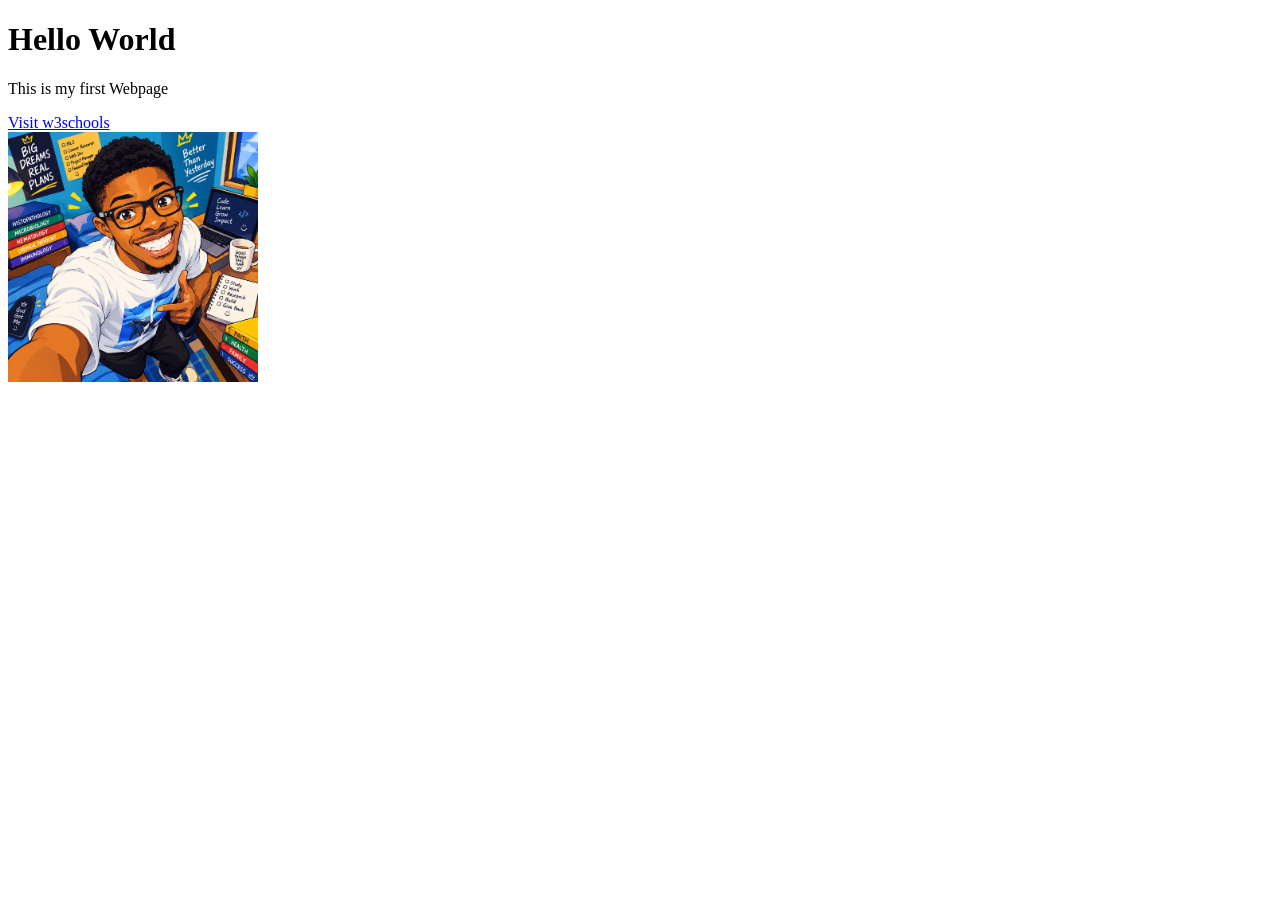
<file: index.html>
<!DOCTYPE html>
<html lang="en">
<head>
    <title>My First Page</title>
</head>
<body>
    <h1>Hello World</h1>
    <p>This is my first Webpage</p>
    <a href="https://www.w3schools.com/html/html_attributes.asp">Visit w3schools</a><br>
    <img src="Josh anime.jpg.png" width="250" alt="My animated photo">
</body>
</html>
</file>
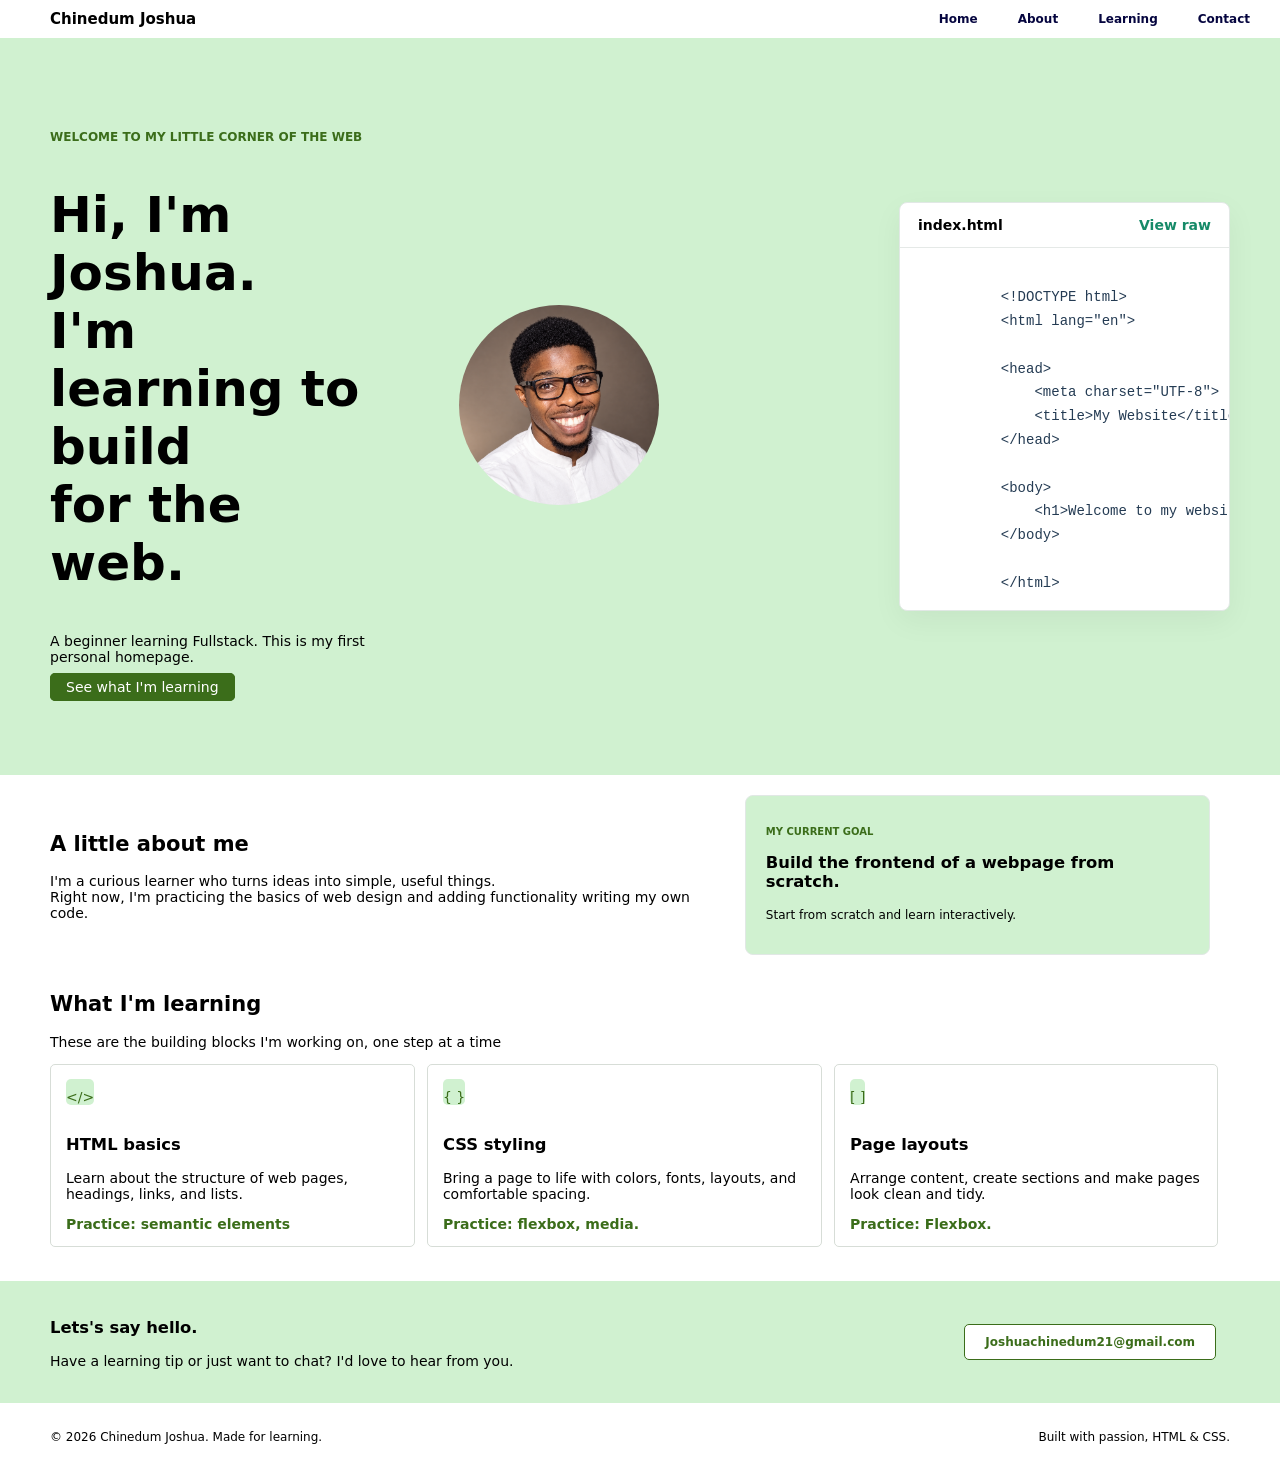
<file: josh.html>
<!DOCTYPE html>
<html lang="en">
<head>
    <meta charset="UTF-8">
    <meta name="viewport" content="width=device-width, initial-scale=1.0">
    <title>profile page practice</title>
    <link rel="stylesheet" href="josh.css">
</head>
<body>
    <nav>
        <header class="name">Chinedum Joshua</header>
        <ul class="list">
            <li class="lyst"><a href="#Home">Home</a></li>
            <li class="lyst"><a href="#About">About</a></li>
            <li class="lyst"><a href="#Learning">Learning</a></li>
            <li class="lyst"><a href="#Contact">Contact</a></li>
        </ul>
    </nav>

    <section id="hero">
         <div class="hero-content">
            <div class="hero-text">
                <p class="eye">WELCOME TO MY LITTLE CORNER OF THE WEB</p>
                <h1>Hi, I'm Joshua.<br>
                    I'm learning to build<br> for the web.
                </h1>
                <p>A beginner learning Fullstack. This is my first personal homepage.</p>
                <a href="#Learning" class="hero-btn">See what I'm learning</a>
            </div>

            <div class="pics">
                <img src="Josh wyt.png" alt="Profile Image" width="200">
            </div>
            
            <!--Code card-->
            <div class="code-card">
                <div class="code-header">
                    <span>index.html</span>
                    <span>View raw</span>
                </div>

                <pre><code>
            &lt;!DOCTYPE html&gt;
            &lt;html lang="en"&gt;  

            &lt;head&gt;
                &lt;meta charset="UTF-8"&gt;
                &lt;title&gt;My Website&lt;/title&gt;
            &lt;/head&gt;
            
            &lt;body&gt;
                &lt;h1&gt;Welcome to my website!&lt;/h1&gt;
            &lt;/body&gt;

            &lt;/html&gt;</code></pre>
            </div>
        </div>
    </section>

    <section id="About">
        <div class="Abit">
            <h2>A little about me</h2>
            <p>I'm a curious learner who turns ideas into simple, useful things.<br> Right now, I'm practicing the basics of web design and adding functionality writing my own code.</p>
        </div>
        <div class="mint-card">
            <p>MY CURRENT GOAL</p>
            <h3>Build the frontend of a webpage from scratch.</h3>
            <p>Start from scratch and learn interactively.</p>
        </div>
    </section>

    <section id="Learning">
        <h2>What I'm learning</h2>
        <p>These are the building blocks I'm working on, one step at a time</p>
        <div class="items">
            <ul class="items-card">
                <li class="itec">
                    <p>&lt;/&gt;</p>
                    <h3>HTML basics</h3>
                    <p>Learn about the structure of web pages, headings, links, and lists.</p>
                    <p>Practice: semantic elements</p>
                </li>
                <li class="itec">
                    <p>{  }</p>
                    <h3>CSS styling</h3>
                    <p>Bring a page to life with colors, fonts, layouts, and comfortable spacing.</p>
                    <p>Practice: flexbox, media.</p>
                </li>
                <li class="itec">
                    <p>[  ]</p>
                    <h3>Page layouts</h3>
                    <p>Arrange content, create sections and make pages look clean and tidy.</p>
                    <p>Practice: Flexbox.</p>
                </li>
            </ul>
        </div>
    </section>

    <section id="Contact">
        <div>
            <h3>Lets's say hello.</h3>
            <p>Have a learning tip or just want to chat? I'd love to hear from you.</p>
        </div>
        <a href="www.gmail.com" class="contact-link" target="_blank"><b>Joshuachinedum21@gmail.com</b></a>
    </section>

    <footer>
        <p>&copy; 2026 Chinedum Joshua. Made for learning.</p>
        <p>Built with passion, HTML & CSS.</p>
    </footer>

</body>
</html>
</file>
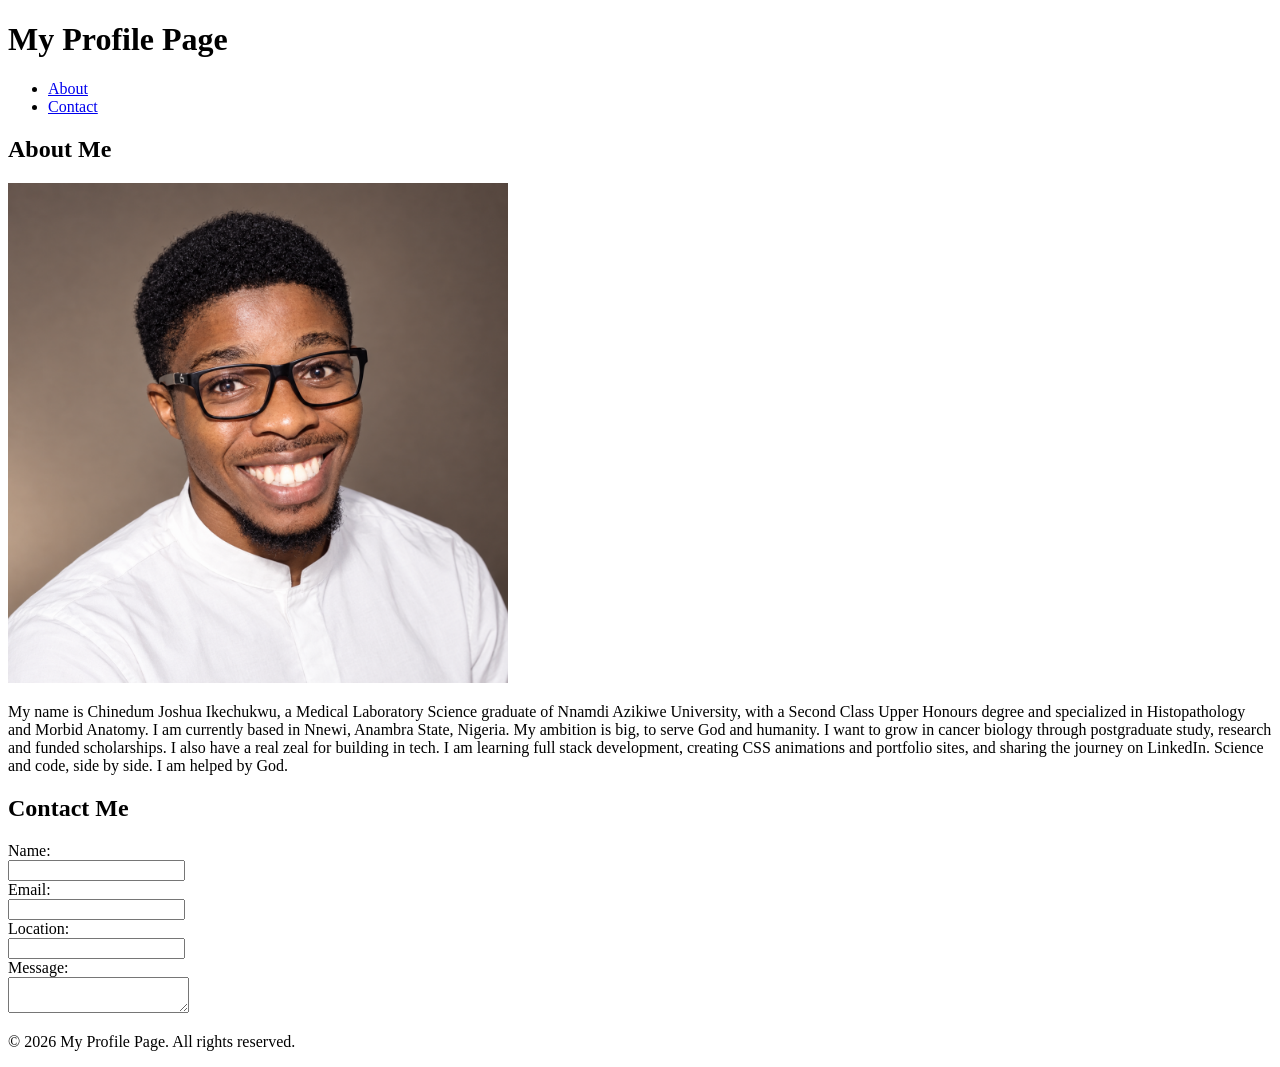
<file: Profile page.html>
<!DOCTYPE html>
<html lang="en">
<head>
    <meta charset="UTF-8">
    <meta name="viewport" content="width=device-width, initial-scale=1.0">
    <title>Profile Page</title>
</head>
<body>
   <header>
    <h1>My Profile Page</h1>
    <nav>
        <ul>
            <li><a href="#About">About</a></li>
            <li><a href="#Contact">Contact</a></li>
        </ul>
    </nav>
   </header>

   <section id="About">
    <h1>About Me</h1>
    <img src="Josh wyt.png" alt="Profile Image" width="500">
    <p>My name is Chinedum Joshua Ikechukwu, a Medical Laboratory Science graduate of Nnamdi Azikiwe University, with a Second Class Upper Honours degree and specialized in Histopathology and Morbid Anatomy. I am currently based in Nnewi, Anambra State, Nigeria.

My ambition is big, to serve God and humanity. I want to grow in cancer biology through postgraduate study, research and funded scholarships. I also have a real zeal for building in tech. I am learning full stack development, creating CSS animations and portfolio sites, and sharing the journey on LinkedIn. Science and code, side by side. I am helped by God.
</p>
   </section>

   <section id="Contact">
    <h1>Contact Me</h1>
    <form action="Profile page.html" method="post">
        <label for="name">Name:</label><br>
        <input type="text" id="name" name="name" required><br>
        
        <label for="email">Email:</label><br>
        <input type="email" id="email" name="email" required><br>

        <label for="Location">Location:</label><br>
        <input type="text" id="location" name="location" required><br>

        <label for="message">Message:</label><br>
        <textarea id="message" name="message" required></textarea><br>
    </form>
   </section>

   <footer>
    <p>&copy; 2026 My Profile Page. All rights reserved.</p>
   </footer>
</body>
</html>
</file>
<file: josh.css>
body {
    font-family: system-ui, -apple-system, BlinkMacSystemFont, 'Segoe UI', Roboto, Oxygen, Ubuntu, Cantarell, 'Open Sans', 'Helvetica Neue', sans-serif;
    font-size: 14px;
    padding: 0;
    margin: 0%;
    height: 100%;
}

.name {
    padding: 0 50px;
    font-weight: 900;
    font-size: 15px;
}
nav {
    display: flex;
    justify-content: space-between;
    align-items: center;
    z-index: 1000;
    width: 100%;
    font-size: 12px;
}

.list{
    display: flex;
    list-style: none;
    gap: 10px;
}

.lyst a {
    color: rgb(5, 5, 63);
    text-decoration: none;
    padding: 0 30px 0 0;
    font-weight: 600;
} 

.lyst a:visited {
    color: #3b6d1a;
}

.lyst a:hover {
    color: #3b6d1a;
}

#hero {
    background-color: rgba(99, 209, 99, 0.3);
    display: flex;
}

.eye {
    color: #3b6d1a;
    font-size: 12px;
    font-weight: 600;
}

.code-card {
    background: #ffffff;
    border: 1px solid #e1e8e5;
    border-radius: 8px;
    overflow: hidden;
    box-shadow: 0 10px 30px rgba(0, 0, 0, 0.05);
    margin-left: 160px;
}

.code-header {
    display: flex;
    justify-content: space-between;
    align-items: center;
    padding: 14px 18px;
    border-bottom: 1px solid #e5e9e7;
    font-size: 14px;
    font-weight: 600;
}

.code-header span:last-child {
    color: #168a68;
}

.code-card pre {
    /* margin: 0; */
    /* padding: 10px 10px; */
    overflow-x: auto;
    font-family: 'Courier New', Courier, monospace;
    font-size: 14px;
    line-height: 1.7;
    color: #243b53;
    background: #ffffff;
}
.hero-content {
    /* max-width: 1100px; */
    display: flex;
    align-items: center;
    justify-content: space-between;
    gap: 80px; 
    padding: 80px 50px;
}

.hero-text {
    flex: 1;
}

.hero-text h1 {
    font-size: 50px;
}

.code-card {
    flex: 1;
}

@media (max-width: 768px) {
    .hero-content {
        flex-direction: column;
        padding: 50px 20px;
    }

    .hero-text, .code-card {
        width: 100px;
    }
}

.hero-btn {
    color: #ffffff;
    border: 1px solid #3b6d1a;
    background-color: #3b6d1a;
    text-decoration: none;
    padding: 5px 15px;
    border-radius: 5px;
}

img {
    border-radius: 50%;
}

#About {
    display: flex;
    align-items: center;
    justify-content: space-between;
    padding: 0 50px;
}

.mint-card {
    background: rgba(99, 209, 99, 0.3);
    border: 1px solid #e1e8e5;
    border-radius: 8px;
    padding: 20px 20px;
    margin: 20px 20px;
}

.mint-card p:first-child {
    color: #3b6d1a;
    font-size: 10px;
    font-weight: 650;
}

.mint-card p:last-child {
    font-size: 12px;
}

#Learning {
    padding: 0 50px;
}

.items-card {
    display: flex;
    list-style: none;
    padding: 0;
}

.itec {
    border: 1px solid rgba(189, 199, 189, 0.6);
    border-radius: 5px;
    padding: 0 15px;
    margin: 0 12px 20px 0;
}

.itec p:first-child {
    display: inline-block;
    color: #3b6d1a;
    align-self: center;
    border-radius: 5px;
    background-color: rgba(99, 209, 99, 0.3);
    padding-top: 10px;
}

.itec p:last-child {
    color: #3b6d1a;
    font-weight: 600;
    font-size: 14px;
}

#Contact {
    background-color: rgba(99, 209, 99, 0.3);
    display: flex;
    justify-content: space-between;
    padding: 20px 50px;
    align-items: center;
    
}

.contact-link {
    color: #3b6d1a;
    background-color: #ffffff;
    border: 1px solid #3b6d1a;
    border-radius: 5px;
    font-size: 12px;
    padding: 10px 20px;
    align-items: center;
    display: flex;
    text-decoration: none;
    margin: 0 14px 0 0;
}

footer {
    font-size: 12px;
    display: flex;
    align-items: center;
    justify-content: space-between;
    padding: 15px 50px;
}
</file>
